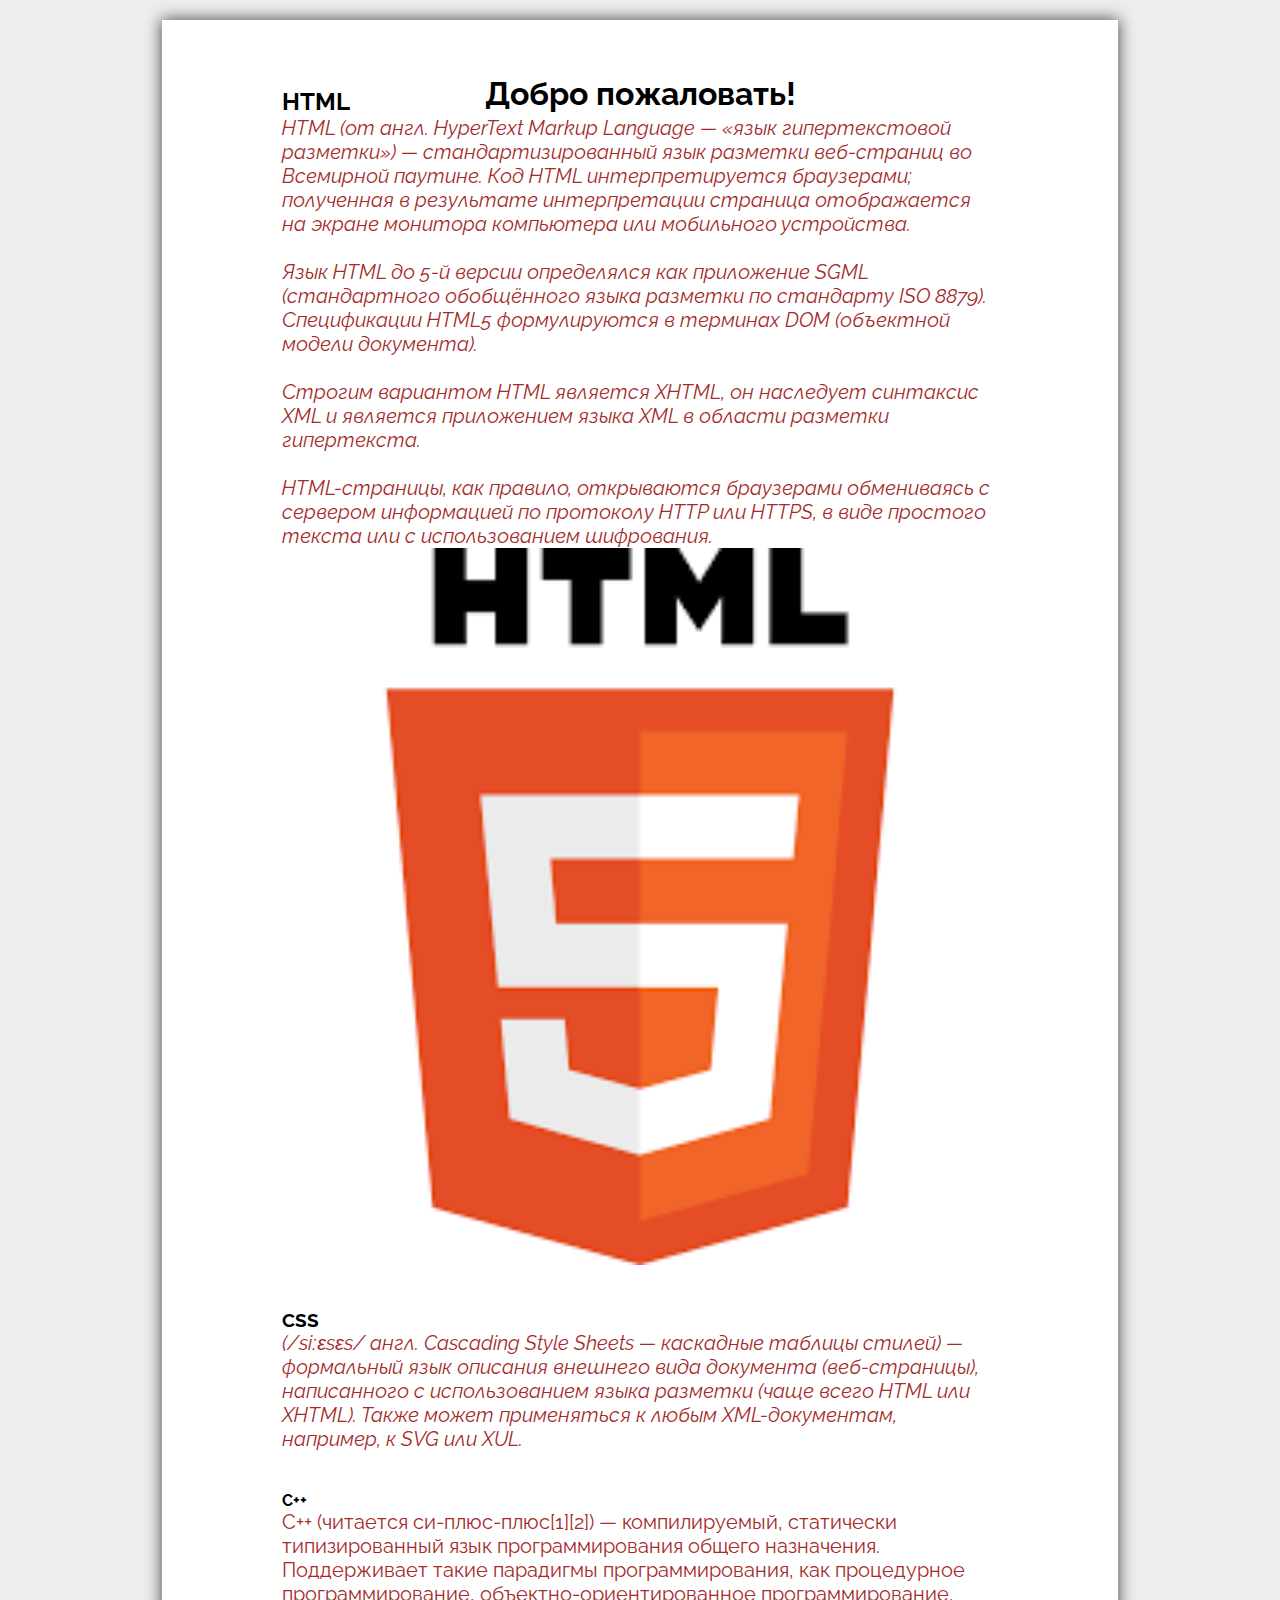
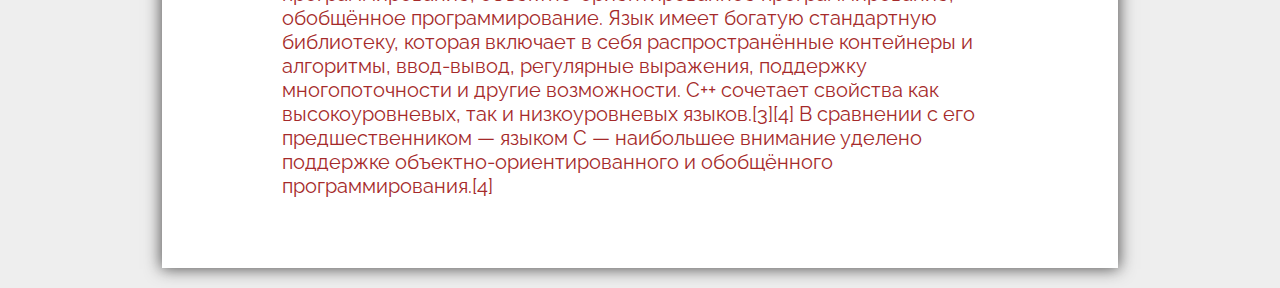
<file: Projekt1/index.html>
<!DOCTYPE html>
<html lang="en">
<head>
    <meta charset="UTF-8">
    <meta name="viewport" content="width=device-width, initial-scale=1.0">
    <title>Языки прогаммирования</title>
    <link rel="stylesheet" href="./style.css">
    <link rel="preconnect" href="https://fonts.gstatic.com">
<link href="https://fonts.googleapis.com/css2?family=Raleway:ital@1&display=swap" rel="stylesheet">
</head>
<body>
    <main>    
        <h1 style="position: relative;text-align: center;top: 25px">Добро пожаловать!</h1>
        <div id="firstPost">
        <h2>HTML</h2>
        
        <p style="position: relative;left: 3% width 97%"> <em> HTML (от англ. HyperText Markup Language — «язык гипертекстовой разметки») — стандартизированный язык разметки веб-страниц во Всемирной паутине. Код HTML интерпретируется браузерами; полученная в результате интерпретации страница отображается на экране монитора компьютера или мобильного устройства.<br><br>
    
            Язык HTML до 5-й версии определялся как приложение SGML (стандартного обобщённого языка разметки по стандарту ISO 8879). Спецификации HTML5 формулируются в терминах DOM (объектной модели документа).<br><br>
       
            Строгим вариантом HTML является XHTML, он наследует синтаксис XML и является приложением языка XML в области разметки гипертекста.<br><br>
       
            HTML-страницы, как правило, открываются браузерами обмениваясь с сервером информацией по протоколу HTTP или HTTPS, в виде простого текста или с использованием шифрования.</em></p>
            <img src="png1.png" alt="">
        </div>
        
        <div id="secondPost">
         <h3>CSS</h3>
        <p> <em> (/siːɛsɛs/ англ. Cascading Style Sheets — каскадные таблицы стилей) — формальный язык описания внешнего вида документа (веб-страницы), написанного с использованием языка разметки (чаще всего HTML или XHTML). Также может применяться к любым XML-документам, например, к SVG или XUL.</em></p>
        </div>
        
        <div id="thirdPost">
        <h4>C++</h4>
        <p>C++ (читается си-плюс-плюс[1][2]) — компилируемый, статически типизированный язык программирования общего назначения.
    
            Поддерживает такие парадигмы программирования, как процедурное программирование, объектно-ориентированное программирование, обобщённое программирование. Язык имеет богатую стандартную библиотеку, которая включает в себя распространённые контейнеры и алгоритмы, ввод-вывод, регулярные выражения, поддержку многопоточности и другие возможности. C++ сочетает свойства как высокоуровневых, так и низкоуровневых языков.[3][4] В сравнении с его предшественником — языком C — наибольшее внимание уделено поддержке объектно-ориентированного и обобщённого программирования.[4]</p>
        </div>
    </main>

        
</body>
</html>
</file>
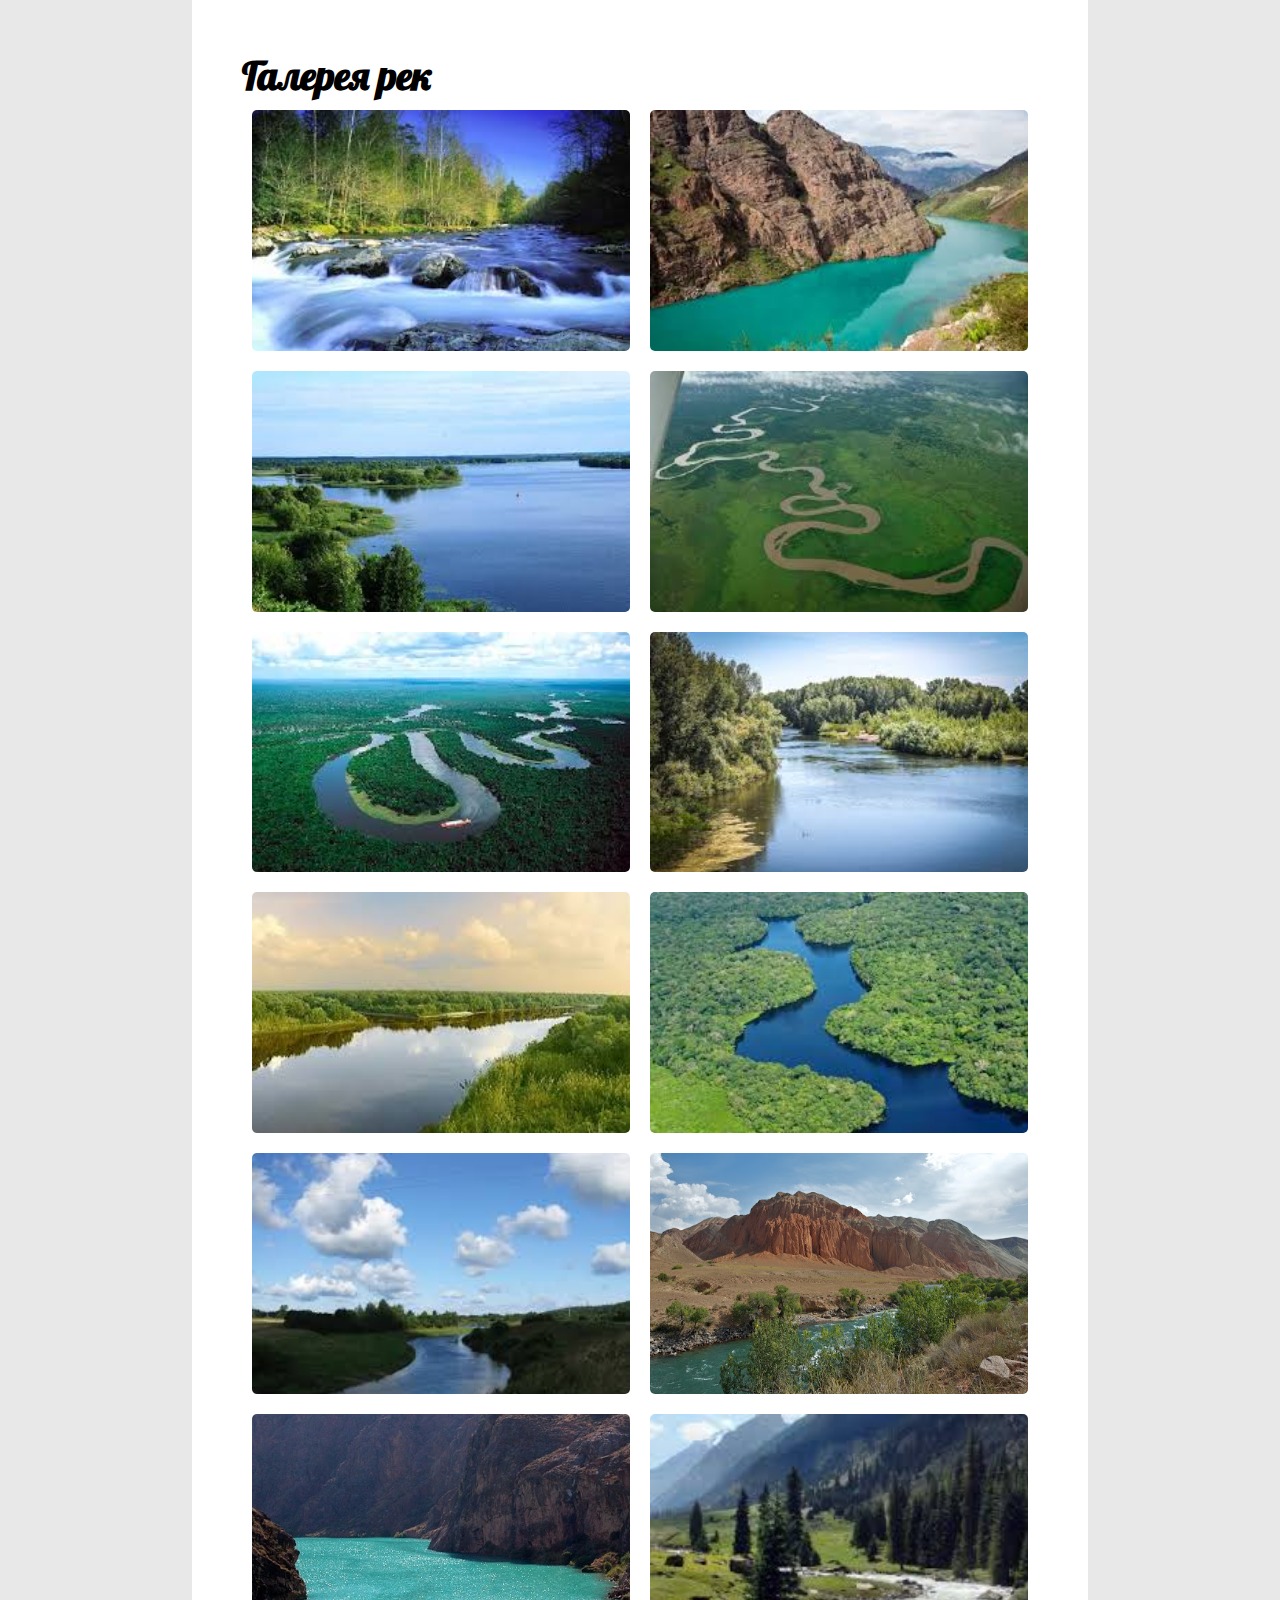
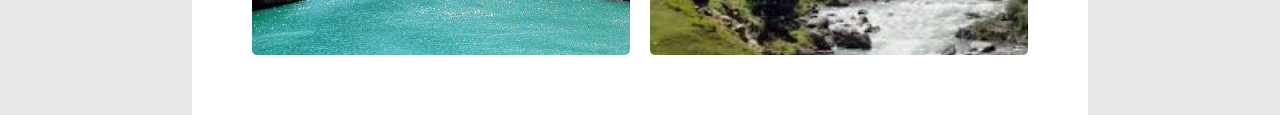
<file: Projekt2/index.html>
<!DOCTYPE html>
<html lang="en">
<head>
    <meta charset="UTF-8">
    <meta name="viewport" content="width=device-width, initial-scale=1.0">
    <title>Gallery</title>
    <link rel="stylesheet" href="./css/style.css">
    <link rel="stylesheet" href="./css/media.css">
    <link rel="preconnect" href="https://fonts.gstatic.com">
<link href="https://fonts.googleapis.com/css2?family=Lobster&display=swap" rel="stylesheet">
<head>
<body>
    <main>
    
    <h1 >Галерея рек</h1>


    <div class="item" id="item1"></div> 
    <div class="item" id="item2"></div>
    <div class="item" id="item3"></div> 
    <div class="item" id="item4"></div>
    <div class="item" id="item5"></div> 
    <div class="item" id="item6"></div>
    <div class="item" id="item7"></div>
    <div class="item" id="item8"></div> 
    <div class="item" id="item9"></div>
    <div class="item" id="item10"></div> 
    <div class="item" id="item11"></div>
    <div class="item" id="item12"></div>

    </main>
</body>
</html>
</file>
<file: Projekt1/style.css>
* {margin: 0;}
html  {font-family: 'Raleway', sans-serif;}
body  {background-color: #eeeeee;}
main  {width: 70%;
      background-color: white ;
      margin: 20px auto;
      padding: 30px;
      box-shadow: 0 0 15px 1px rgb(82, 81, 81);
      }
h1    {text-align: center;}
      
div   {width: 80%;
      margin: auto;
      margin-bottom: 40px; }
img   {width: 100%; 
      height: 100%; ;}
p     {font-size: 20px;
      color: brown; 
     }
</file>
<file: Projekt2/css/style.css>
* {margin: 0;
padding: 0;
box-sizing: border-box;}

body  {background-color: rgb(232, 232, 232);}
   
main  {font-size: 20px;
      width: 70%;
      margin: auto;
      padding: 50px;
      background-color: white;
      display: flex;
      flex-wrap:wrap ;
      justify-content: center;
      font-family: 'Lobster', cursive;
}
h1{width: 100%;
      

}

div{width: 400px;
height: 250px;
background-color: cyan;
margin: 10px;
}
.item:hover {transform: scale(1.1) rotate(2deg) ;}

.item{width: calc(50% - 20px) ;
      height: calc((35vw - 20px) / 16 * 9);
      margin: 10px;
      border-radius: 5px;
      transition: all 0.5s ease-in;
      background-size: cover;
      background-repeat:no-repeat ;
}
#item1 {background-image: url(../img/img.jpg);}
#item2 {background-image: url(../img/1.jpg);}
#item3 {background-image: url(../img/png1.jpg);}
#item4 {background-image: url(../img/png2.jpg);}
#item5 {background-image: url(../img/png3.jpg);}
#item6 {background-image: url(../img/png4.jpg);}
#item7 {background-image: url(../img/png5.jpg);}
#item8 {background-image: url(../img/png7.jpg);}
#item9 {background-image: url(../img/png8.jpg);}
#item10 {background-image: url(../img/png9.jpg);}
#item11 {background-image: url(../img/png10.jpg);}
#item12 {background-image: url(../img/png11.jpg);}
</file>
<file: Projekt2/css/media.css>
@media (max-width: 410px){
     .item  {
        width: 410px;
        height: 410px ;
    } 
    
}
</file>
